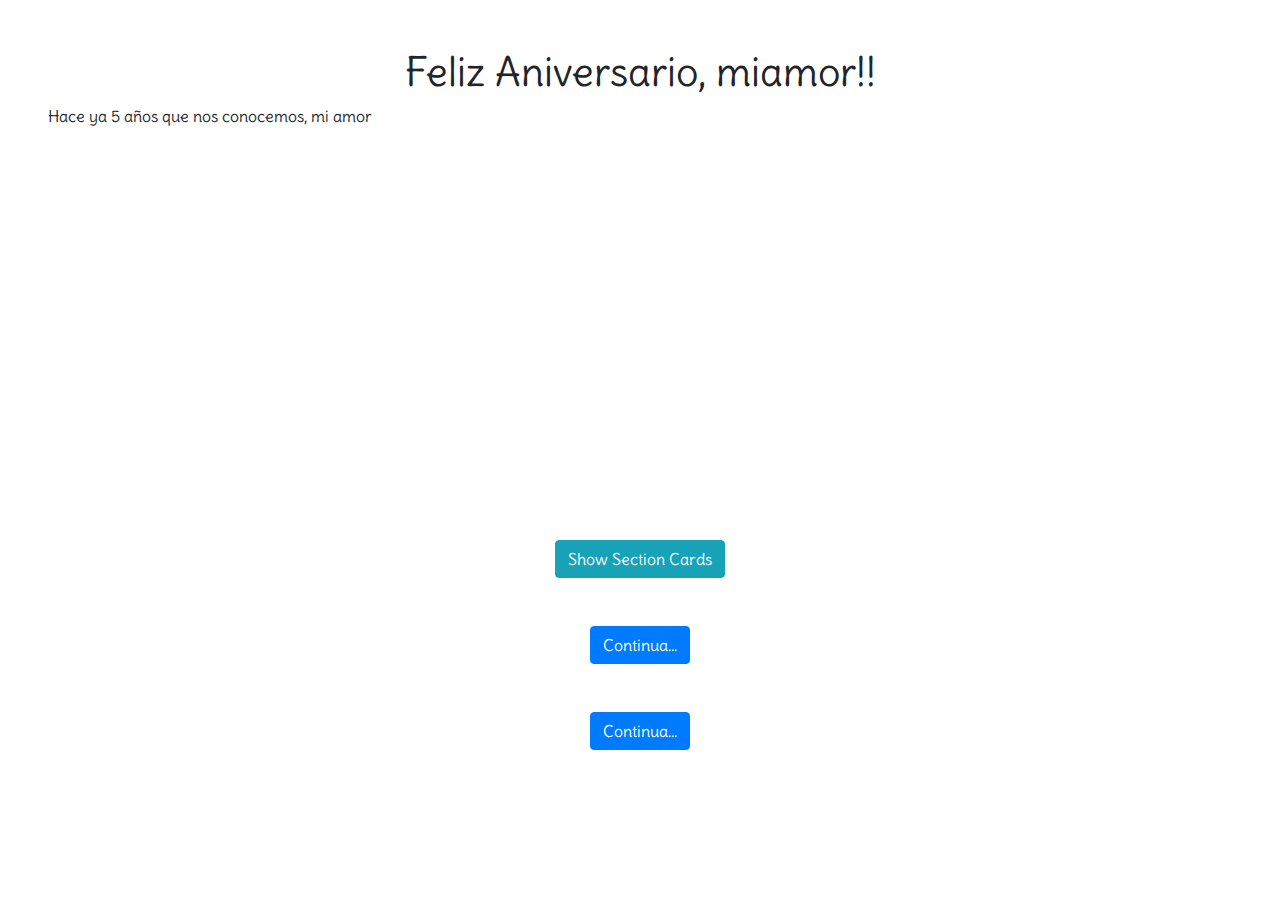
<file: index.html>
<!DOCTYPE html>
<html lang="en">
<head>
    <meta charset="UTF-8">
    <meta name="viewport" content="width=device-width, initial-scale=1.0">
    <link rel="stylesheet" href="/node_modules/bootstrap/dist/css/bootstrap.min.css"/>
    <link rel="stylesheet" href="https://cdnjs.cloudflare.com/ajax/libs/animate.css/3.7.2/animate.min.css">
    <link rel="stylesheet" href="/main.css">
    <link href="https://fonts.googleapis.com/css2?family=Delius&display=swap" rel="stylesheet">
    <title>Anniversary</title>
</head>
<body>
    
    <div class="align-content-center m-5">
        <div>
            <h1 class="h1 text-center">Feliz Aniversario, miamor!!</h1>
            <p>Hace ya 5 años que nos conocemos, mi amor</p>    
        </div>
    
        <!--Video-->
        <div class="row justify-content-center p-3">
            <div class="col-6">
                <div class="embed-responsive embed-responsive-16by9">
                    <iframe class="embed-responsive-item" src="https://www.youtube.com/embed/BPidLpADlaM" allowfullscreen></iframe>
                </div>
            </div>
        </div>
    
        <!--Botton to show id section cards-->
        <div class="row justify-content-center m-5">
            <button onclick="Show('idSectionCards')" class="animated infinite bounce btn btn-info">Show Section Cards</button>
        </div>
        
        <!--Cards-->
        <section id="idSectionCards" style="display:none;" class="container text-center">
            <div class="row d-flex align-items-stretch">
                <div class="col d-flex">
                    <div class="card align-content-center flex-fill">
                        <div class="card-header p-0 alig align-items-center">
                            <p class="my-0">Año 1</p>
                        </div>
                        <img class="rounded mx-auto mt-3" width="130" src="/Resources/Fila2.jpg" alt="">
                        <div class="card-body">
                            <p>
                                Este año nos empezamos a conocer. Este año me empece a enamorar de ti. 
                                Me di cuenta que en tus abrazos es el lugar en el que quiero estar.
                            </p>
                        </div>
                    </div>
                </div>
                <div class="col d-flex">
                    <div class="card align-content-center flex-fill">
                        <div class="card-header p-0">
                            <p class="my-0">Año 2</p>
                        </div>
                        <img class="rounded mx-auto mt-3" width="130" src="/Resources/Cine.jpg" alt="">
                        <div class="card-body">
                            <p>
                                Y lo logramos, mi amor. Estuvimos juntos un año, nos amamos... nos logramos entender el uno al otro.
                                <br>Te amo mucho miamor!
                            </p>
                        </div>
                    </div>
                </div>
            </div>
    
            <div class="row my-4 d-flex align-items-stretch">
                <div class="col d-flex">
                    <div class="card align-content-center flex-fill">
                        <div class="card-header p-0">
                            <p class="my-0">Año 3</p>
                        </div>
                        <img class="rounded mx-auto mt-3" width="130" src="/Resources/Cumple.jpg" alt="">
                        <div class="card-body">
                            <p>
                                Y lo logramos, mi amor. Estuvimos juntos un año, nos amamos... nos logramos entender el uno al otro.
                                <br>Te amo mucho miamor!
                            </p>
                        </div>
                    </div>
                </div>
                <div class="col d-flex">
                    <div class="card align-content-center flex-fill">
                        <div class="card-header p-0">
                            <p class="my-0">Año 3</p>
                        </div>
                        <img class="rounded mx-auto mt-3" width="130" src="/Resources/Cumple.jpg" alt="">
                        <div class="card-body">
                            <p>
                                Y lo logramos, mi amor. Estuvimos juntos un año, nos amamos... nos logramos entender el uno al otro.
                                <br>Te amo mucho miamor!
                            </p>
                        </div>
                    </div>
                </div>
                <div class="col d-flex">
                    <div class="card align-content-center flex-fill">
                        <div class="card-header p-0">
                            <p class="my-0">Año 3</p>
                        </div>
                        <img class="rounded mx-auto mt-3" width="130" src="/Resources/Cumple.jpg" alt="">
                        <div class="card-body">
                            <p>
                                Y lo logramos, mi amor. Estuvimos juntos un año, nos amamos... nos logramos entender el uno al otro.
                                <br>Te amo mucho miamor!
                            </p>
                        </div>
                    </div>
                </div>
            </div>
        </section>
    
        <!--Botton to show slides section-->
        <div class="row justify-content-center my-5">
            <button type="button" class="btn btn-primary animated infinite pulse" onclick="Show('idSlidesSection')">Continua...</button>
        </div>
        <!--Slides-->
        <section id="idSlidesSection" style="display: none;">

            <h1 class="text-center">Slides</h1>
            <div class="row">
                <div class="col-4 m-auto">
                    <div id="carouselExampleControls" class="carousel slide" data-ride="carousel">
                        <div class="carousel-inner">
                            <div class="carousel-item active">
                            <img src="/Resources/Pato.jpg" class="m-auto d-block w-75" alt="...">
                            </div>
                            <div class="carousel-item">
                            <img src="/Resources/Izamal.jpg" class="m-auto d-block w-75" alt="...">
                            </div>
                        </div>
                        <a class="carousel-control-prev" href="#carouselExampleControls" role="button" data-slide="prev">
                            <span class="carousel-control-prev-icon" aria-hidden="true"></span>
                            <span class="sr-only">Previous</span>
                        </a>
                        <a class="carousel-control-next" href="#carouselExampleControls" role="button" data-slide="next">
                            <span class="carousel-control-next-icon" aria-hidden="true"></span>
                            <span class="sr-only">Next</span>
                        </a>
                    </div>
                </div>
            </div>
        </section>

        <!--Botton to show slides section-->
        <div class="row justify-content-center my-5">
            <button type="button" class="btn btn-primary animated infinite heartBeat">Continua...</button>
        </div>



    </div>

    
    <script src="/node_modules/jquery/dist/jquery.slim.min.js"></script>
    <script src="/node_modules/popper.js/dist/popper.min.js"></script>
    <script src="/node_modules/bootstrap/dist/js/bootstrap.min.js"></script>
    <script src="/main.js"></script>

</body>

</html>
</file>
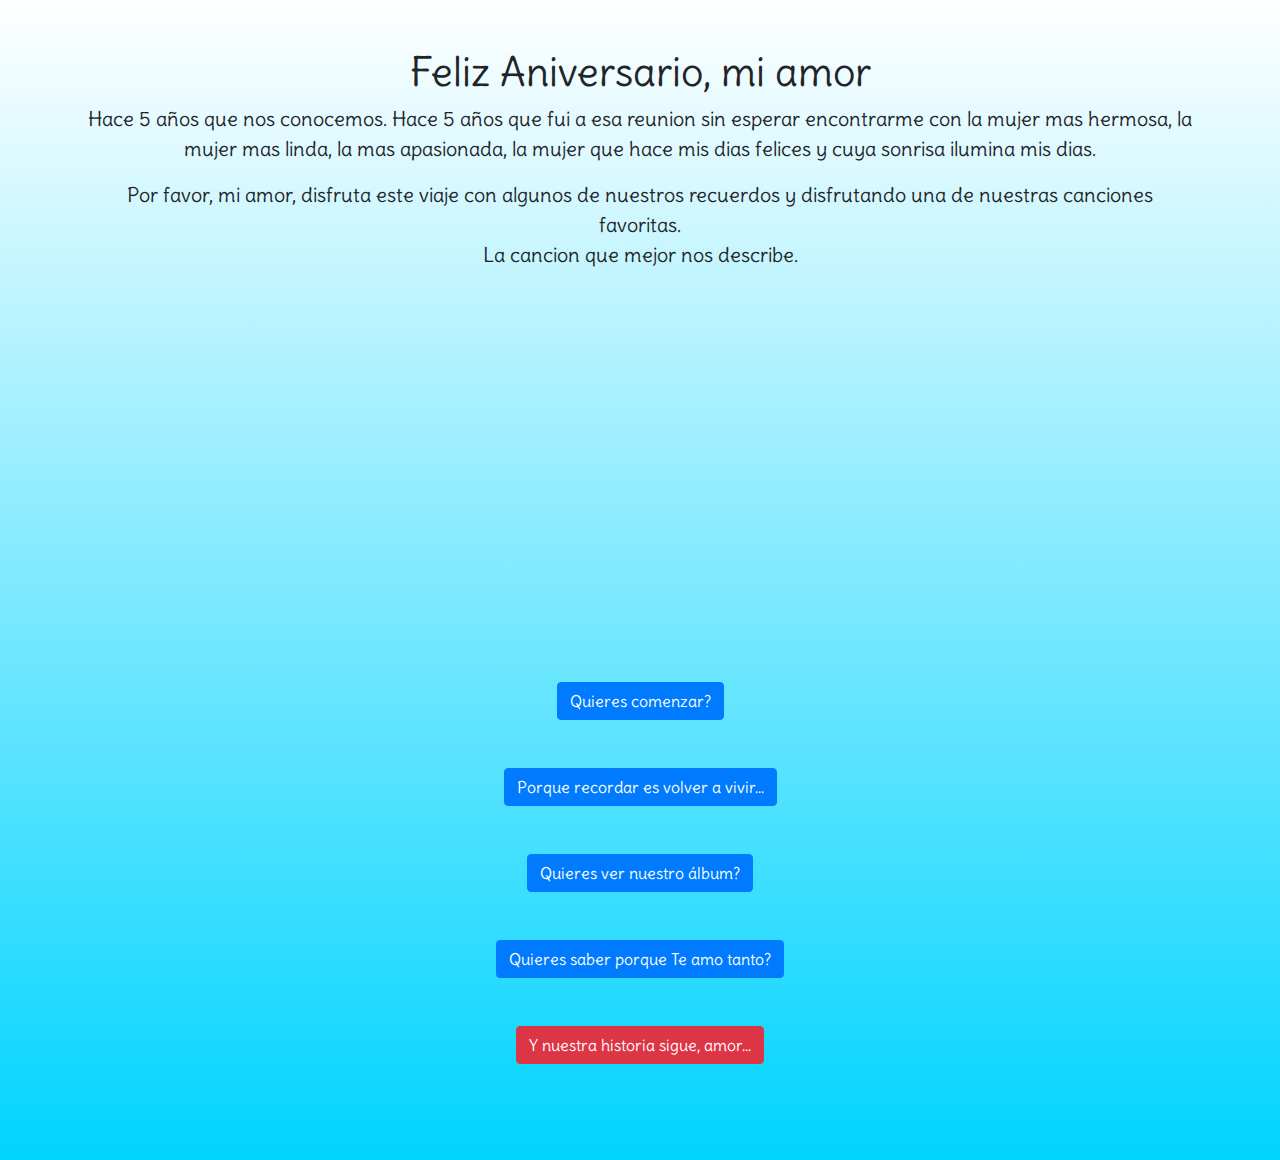
<file: Anniversary/anniversary.html>
<!DOCTYPE html>
<html lang="en">
    
<head>
      <meta charset="UTF-8">
      <meta name="viewport" content="width=device-width, initial-scale=1.0">

      <link rel="stylesheet" href="https://stackpath.bootstrapcdn.com/bootstrap/4.3.1/css/bootstrap.min.css"
            integrity="sha384-ggOyR0iXCbMQv3Xipma34MD+dH/1fQ784/j6cY/iJTQUOhcWr7x9JvoRxT2MZw1T" crossorigin="anonymous">
      <link rel="stylesheet" href="https://cdnjs.cloudflare.com/ajax/libs/animate.css/3.7.2/animate.min.css">
      <link rel="stylesheet" href="./anniverCss.css">
      <link href="https://fonts.googleapis.com/css2?family=Delius&display=swap" rel="stylesheet">
      <title>Anniversary</title>
</head>

<body>

      <div class="align-content-center m-5">
            <div class="container">
                  <h1 class="h1 text-center">Feliz Aniversario, mi amor</h1>
                  <p class="lead text-center">Hace 5 años que nos conocemos. Hace 5 años que fui a esa reunion sin
                        esperar encontrarme con la
                        mujer mas hermosa, la mujer mas linda, la mas apasionada, la mujer que hace mis dias felices y
                        cuya sonrisa
                        ilumina mis dias.
                        <br>
                  <p class=" lead text-center">
                        Por favor, mi amor, disfruta este viaje con algunos de nuestros recuerdos y disfrutando una de
                        nuestras canciones favoritas.
                        <br>
                        La cancion que mejor nos describe.
                  </p>
                  </p>
            </div>

            <!--Video-->
            <div id="idDivVideo" class="row justify-content-center p-3">
                  <div class="col-6">
                        <div class="embed-responsive embed-responsive-16by9">
                                <!--  Add  word 'embed'  https://www.youtube.com/watch?v=RB-RcX5DS5A  --   https://www.youtube.com/embed/RB-RcX5DS5A  -->
                                
                              <iframe class="embed-responsive-item" src="https://www.youtube.com/embed/yKNxeF4KMsY"
                                    allowfullscreen ></iframe>
                        </div>
                  </div>
            </div>

            <!--Botton to show id section cards-->
            <div class="row justify-content-center m-5">
                  <button onclick="Show('idSectionCards')" class="btn btn-primary animated infinite heartBeat">Quieres
                        comenzar?</button>
            </div>

            <!--Cards-->
            <section id="idSectionCards" style="display:none;" class="container text-center">
                  <div class="row d-flex align-items-stretch">
                        <div class="col d-flex">
                              <div class="card align-content-center flex-fill">
                                    <img class="rounded mx-auto mt-3" width="160" src="./Resources/BBT.jpg" alt="">
                                    <div class="card-body">
                                          <p>
                                                Recuedas cuando regresamos al lugar donde fue nuestra primera cena?
                                          </p>
                                    </div>
                              </div>
                        </div>
                        <div class="col d-flex">
                              <div class="card align-content-center flex-fill">
                                    <img class="rounded mx-auto mt-3" width="160" src="./Resources/Cine.jpg" alt="">
                                    <div class="card-body">
                                          <p>
                                                Y cuando fuimos al circo? Recuerdas como caminabamos de la mano y nos
                                                abrazabamos?
                                          </p>
                                    </div>
                              </div>
                        </div>
                  </div>

                  <div class="row my-4 d-flex align-items-stretch">
                        <div class="col d-flex">
                              <div class="card align-content-center flex-fill">
                                    <img class="rounded mx-auto mt-3" width="160" src="./Resources/Centro.jpg" alt="">
                                    <div class="card-body">
                                          <p>
                                                Recuerdas cuando volvimos a tomar un helado en donde nos hicimos novios?
                                                <br>

                                          </p>
                                    </div>
                              </div>
                        </div>
                        <div class="col d-flex">
                              <div class="card align-content-center flex-fill">
                                    <img class="rounded mx-auto mt-3" width="160" src="./Resources/Wero2.jpg" alt="">
                                    <div class="card-body">
                                          <p>
                                                Nuestra fiesta de cumpleaños con el ahijado...
                                          </p>
                                    </div>
                              </div>
                        </div>
                        <div class="col d-flex">
                              <div class="card align-content-center flex-fill">
                                    <img class="rounded mx-auto mt-3" width="160" src="./Resources/Biciruta.jpg" alt="">
                                    <div class="card-body">
                                          <p>
                                                Nuestra tarde en la Biciruta!
                                          </p>
                                    </div>
                              </div>
                        </div>
                  </div>
                  <div class="text-center">
                        <p class="lead">
                              Gracias por todos los bonitos momentos que me has hecho vivir, mi amor. Gracias por todo
                              el amor que me has dado. <br>
                              Gracias por todo el apoyo que nunca me ha faltado. Gracias por todas esas risas. Gracias
                              por ser mi novia. <br>
                              Gracias por dejarme compartir mi vida contigo. Gracias por llenarme de recuerdos hermosos.
                        </p>
                  </div>
            </section>



            <!--Botton to show slides section-->
            <div class="row justify-content-center my-5">
                  <button type="button" class="btn btn-primary animated infinite heartBeat"
                        onclick="Show('idSlidesSection')">Porque recordar es volver a vivir...</button>
            </div>
            <!--Slides-->
            <section id="idSlidesSection" style="display: none;">

                  <div class="container">
                        <p class="lead text-center">
                              Sabes, al hacer esto para ti, no pude evitar sonreir. Y recordar todo lo que hemos
                              pasado... que aunque no ha sido perfecto.
                              Lo hemos vivido bastante bien, mi amor. Nunca han faltado los besos y los abrazos cuando
                              mas no hemos necesitado...
                        </p>
                  </div>

                  <div class="row">
                        <div class="col-4 m-auto">
                              <div id="carouselExampleControls" class="carousel slide" data-ride="carousel">
                                    <div class="carousel-inner">
                                          <div class="carousel-item active">
                                                <img src="./Resources/BesoPlaya.jpg" class="m-auto d-block w-75"
                                                      alt="...">
                                          </div>
                                          <div class="carousel-item">
                                                <img src="./Resources/Xma2.jpg" class="m-auto d-block w-75" alt="...">
                                          </div>
                                          <div class="carousel-item">
                                                <img src="./Resources/Boda2.jpg" class="m-auto d-block w-75" alt="...">
                                          </div>
                                          <div class="carousel-item">
                                                <img src="./Resources/Fila.jpg" class="m-auto d-block w-75" alt="...">
                                          </div>
                                          <div class="carousel-item">
                                                <img src="./Resources/Cine (2).jpg" class="m-auto d-block w-75"
                                                      alt="...">
                                          </div>
                                          <div class="carousel-item">
                                                <img src="./Resources/Ruinas.jpg" class="m-auto d-block w-75" alt="...">
                                          </div>
                                    </div>
                                    <a class="carousel-control-prev" href="#carouselExampleControls" role="button"
                                          data-slide="prev">
                                          <span class="carousel-control-prev-icon" aria-hidden="true"></span>
                                          <span class="sr-only">Previous</span>
                                    </a>
                                    <a class="carousel-control-next" href="#carouselExampleControls" role="button"
                                          data-slide="next">
                                          <span class="carousel-control-next-icon" aria-hidden="true"></span>
                                          <span class="sr-only">Next</span>
                                    </a>
                              </div>
                        </div>
                  </div>
            </section>



            <!--Botton to show slides section-->
            <div class="row justify-content-center my-5">
                  <button type="button" class="btn btn-primary animated infinite heartBeat "
                        onclick="Show('idAlbumSection')">Quieres ver nuestro álbum?</button>
            </div>



            <section id="idAlbumSection" style="display: none;">
                  <div class="container">
                        <p class="lead text-center">
                              Nada que valga la pena es fácil y lo nuestro nunca ha sido fácil, mi amor. Hemos
                              atravesado muchas etapas, muchas situaciones
                              y todas las hemos superado. <br>
                              No puedo esperar al momento en el que nos miremos a los ojos, nos abracemos y nos digamos
                              al oido: "Valió la pena" <br>

                        </p>
                  </div>

                  <!-- Page Content -->
                  <div class="container">
                        <h1 class="font-weight-light text-center mt-4 mb-0">Nuestro Álbum</h1>
                        <hr class="mt-2 mb-5">
                        <div class="row text-center text-lg-left">

                              <div class="col-lg-3 col-md-4 col-6">
                                    <a class="d-block mb-4 h-100">
                                          <img class="img-fluid img-thumbnail" src="./Resources/Fila3 (2).jpg" alt="">
                                    </a>
                              </div>
                              <div class="col-lg-3 col-md-4 col-6">
                                    <a href="#" class="d-block mb-4 h-100">
                                          <img class="img-fluid img-thumbnail" src="./Resources/CumpleWero.jpg" alt="">
                                    </a>
                              </div>
                              <div class="col-lg-3 col-md-4 col-6">
                                    <a href="#" class="d-block mb-4 h-100">
                                          <img class="img-fluid img-thumbnail" src="./Resources/Fila2.jpg" alt="">
                                    </a>
                              </div>
                              <div class="col-lg-3 col-md-4 col-6">
                                    <a href="#" class="d-block mb-4 h-100">
                                          <img class="img-fluid img-thumbnail" src="./Resources/Fila3.jpg" alt="">
                                    </a>
                              </div>
                              <div class="col-lg-3 col-md-4 col-6">
                                    <a href="#" class="d-block mb-4 h-100">
                                          <img class="img-fluid img-thumbnail" src="./Resources/GraduacionAle.jpg"
                                                alt="">
                                    </a>
                              </div>
                              <div class="col-lg-3 col-md-4 col-6">
                                    <a href="#" class="d-block mb-4 h-100">
                                          <img class="img-fluid img-thumbnail" src="./Resources/Xma.jpg" alt="">
                                    </a>
                              </div>
                              <div class="col-lg-3 col-md-4 col-6">
                                    <a href="#" class="d-block mb-4 h-100">
                                          <img class="img-fluid img-thumbnail" src="./Resources/Pijama.jpg" alt="">
                                    </a>
                              </div>
                              <div class="col-lg-3 col-md-4 col-6">
                                    <a href="#" class="d-block mb-4 h-100">
                                          <img class="img-fluid img-thumbnail" src="./Resources/Playa.jpg" alt="">
                                    </a>
                              </div>
                              <div class="col-lg-3 col-md-4 col-6">
                                    <a href="#" class="d-block mb-4 h-100">
                                          <img class="img-fluid img-thumbnail" src="./Resources/Izamal (2).jpg" alt="">
                                    </a>
                              </div>
                              <div class="col-lg-3 col-md-4 col-6">
                                    <a href="#" class="d-block mb-4 h-100">
                                          <img class="img-fluid img-thumbnail" src="./Resources/Fiesta.jpg" alt="">
                                    </a>
                              </div>
                              <div class="col-lg-3 col-md-4 col-6">
                                    <a href="#" class="d-block mb-4 h-100">
                                          <img class="img-fluid img-thumbnail" src="./Resources/Centro (2).jpg" alt="">
                                    </a>
                              </div>
                              <div class="col-lg-3 col-md-4 col-6">
                                    <a href="#" class="d-block mb-4 h-100">
                                          <img class="img-fluid img-thumbnail" src="./Resources/Fila3.jpg" alt="">
                                    </a>
                              </div>
                        </div>

                  </div>
                  <!-- /.container -->
            </section>

            <!--Botton to show slides section-->
            <div class="row justify-content-center my-5">
                  <button type="button" class="btn btn-primary animated infinite heartBeat"
                        onclick="Show('idRazones')">Quieres saber porque Te amo tanto?</button>
            </div>

            <section id="idRazones" style="display: none;" class="container">

                  <div class="row d-flex align-items-stretch">
                        <figure class="col-4 d-flex">
                              <a class="black-text">
                                    <img width="400" alt="picture" src="./Resources/Cena.jpg" class="img-fluid">
                                    <h3 class="text-center my-3">Por tu sonrisa...</h3>
                              </a>
                        </figure>
                        <figure class="col-4 d-flex">
                              <a class="black-text">
                                    <img alt="picture" src="./Resources/Otro Cumple.jpg" class="img-fluid">
                                    <h3 class="text-center my-3">Por lo hermosa que te ves
                                          hasta en lo mas simple...
                                    </h3>
                              </a>
                        </figure>
                        <figure class="col-4 d-flex">
                              <a class="black-text">
                                    <img alt="picture" src="./Resources/EllaPlaya.jpg" class="img-fluid">
                                    <h3 class="text-center my-3">Por tus ojos...</h3>
                              </a>
                        </figure>

                  </div>

                  <div class="row">

                        <figure class="col-4">
                              <a class="black-text">
                                    <img alt="picture" src="./Resources/Izamal.jpg" class="img-fluid">
                                    <h3 class="text-center my-3">Porque me encanta verte feliz...</h3>
                              </a>
                        </figure>
                        <figure class="col-4">
                              <a class="black-text">
                                    <img alt="picture" src="./Resources/Helado.jpg" class="img-fluid">
                                    <h3 class="text-center my-3">Por tus ojos...</h3>
                              </a>
                        </figure>
                        <figure class="col-4">
                              <a class="black-text">
                                    <img alt="picture" src="./Resources/Paris.jpg" class="img-fluid">
                                    <h3 class="text-center my-3">Y porque aún tenemos metas por cumplir...</h3>
                              </a>
                        </figure>
                  </div>

                  <div class="container">
                        <p class="lead text-center">
                              Mi amor. Te amo mucho, mi vida. <br>
                              De verdad he sido tan feliz. No hay mejor sitio para mi que estar entre tus brazos.
                        </p>
                  </div>

            </section>

            <!--Botton to show slides section-->
            <div class="row justify-content-center my-5">
                  <button type="button" class="btn btn-danger animated infinite heartBeat"
                        onclick="Show('idPropuesta')">Y nuestra historia sigue, amor...</button>
            </div>

            <section id="idPropuesta" style="display: none;" class="container">
                  <h1 class="h1">Feliz aniversario, miamor! (7th)</h1>
                  <div>
                        <div>
                              <img class="img-fluid img-thumbnail" width="300" src="./Resources/7thyear/christmasMarket.jpg" alt="">
                        </div>
                  </div>
                  <p class="lead text-center">
                    Gracias por todo tu amor, gracias por todo tu apoyo pues no hubiera podido llegar tan lejos sin ti. 
                    Tu has sido siempre mi apoyo. Tu has sido siempre mi luz en la oscuridad.
                    Quisiera que estuviéramos juntos, quisiera estar ahora abrazándote y diciéndote cuanto te amo.
                     Dándote muchos besos y abrazos.
                  </p>
                  
                  
                  <!-- Page Content -->
                  <div class="container">
                    <h1 class="font-weight-light text-center mt-4 mb-0">Nuestro Álbum</h1>
                    <hr class="mt-2 mb-5">
                    <div class="row text-center text-lg-left">

                          <div class="col-lg-3 col-md-4 col-6">
                                <a class="d-block mb-4 h-100">
                                      <img class="img-fluid img-thumbnail" src="./Resources/7thyear/IMG-20211231-WA0035.jpg" alt="">
                                </a>
                          </div>
                          <div class="col-lg-3 col-md-4 col-6">
                                <a href="#" class="d-block mb-4 h-100">
                                      <img class="img-fluid img-thumbnail" src="./Resources/7thyear/IMG-20211231-WA0054.jpg" alt="">
                                </a>
                          </div>
                          <div class="col-lg-3 col-md-4 col-6">
                                <a href="#" class="d-block mb-4 h-100">
                                      <img class="img-fluid img-thumbnail" src="./Resources/7thyear/IMG-20211231-WA0055.jpg" alt="">
                                </a>
                          </div>
                          <div class="col-lg-3 col-md-4 col-6">
                                <a href="#" class="d-block mb-4 h-100">
                                      <img class="img-fluid img-thumbnail" src="./Resources/7thyear/IMG-20211231-WA0070.jpg" alt="">
                                </a>
                          </div>
                          <div class="col-lg-3 col-md-4 col-6">
                                <a href="#" class="d-block mb-4 h-100">
                                      <img class="img-fluid img-thumbnail" src="./Resources/7thyear/IMG-20211231-WA0090.jpg"
                                            alt="">
                                </a>
                          </div>
                          <div class="col-lg-3 col-md-4 col-6">
                                <a href="#" class="d-block mb-4 h-100">
                                      <img class="img-fluid img-thumbnail" src="./Resources/7thyear/IMG-20211231-WA0112.jpg" alt="">
                                </a>
                          </div>
                          <div class="col-lg-3 col-md-4 col-6">
                                <a href="#" class="d-block mb-4 h-100">
                                      <img class="img-fluid img-thumbnail" src="./Resources/7thyear/IMG-20220101-WA0011.jpg" alt="">
                                </a>
                          </div>
                          <div class="col-lg-3 col-md-4 col-6">
                                <a href="#" class="d-block mb-4 h-100">
                                      <img class="img-fluid img-thumbnail" src="./Resources/7thyear/IMG-20220101-WA0037.jpg" alt="">
                                </a>
                          </div>
                          <div class="col-lg-3 col-md-4 col-6">
                                <a href="#" class="d-block mb-4 h-100">
                                      <img class="img-fluid img-thumbnail" src="./Resources/7thyear/IMG-20220101-WA0045.jpg" alt="">
                                </a>
                          </div>
                          <div class="col-lg-3 col-md-4 col-6">
                                <a href="#" class="d-block mb-4 h-100">
                                      <img class="img-fluid img-thumbnail" src="./Resources/7thyear/IMG-20220101-WA0051.jpg" alt="">
                                </a>
                          </div>
                          <div class="col-lg-3 col-md-4 col-6">
                                <a href="#" class="d-block mb-4 h-100">
                                      <img class="img-fluid img-thumbnail" src="./Resources/7thyear/IMG-20220116-WA0025.jpg" alt="">
                                </a>
                          </div>
                          <div class="col-lg-3 col-md-4 col-6">
                                <a href="#" class="d-block mb-4 h-100">
                                      <img class="img-fluid img-thumbnail" src="./Resources/7thyear/christmasMarket.jpg" alt="">
                                </a>
                          </div>
                    </div>

              </div>
              <!-- /.container -->
            </section>


      </div>




      <script src="https://code.jquery.com/jquery-3.3.1.slim.min.js"
            integrity="sha384-q8i/X+965DzO0rT7abK41JStQIAqVgRVzpbzo5smXKp4YfRvH+8abtTE1Pi6jizo"
            crossorigin="anonymous"></script>
      <script src="https://cdnjs.cloudflare.com/ajax/libs/popper.js/1.14.7/umd/popper.min.js"
            integrity="sha384-UO2eT0CpHqdSJQ6hJty5KVphtPhzWj9WO1clHTMGa3JDZwrnQq4sF86dIHNDz0W1"
            crossorigin="anonymous"></script>
      <script src="https://stackpath.bootstrapcdn.com/bootstrap/4.3.1/js/bootstrap.min.js"
            integrity="sha384-JjSmVgyd0p3pXB1rRibZUAYoIIy6OrQ6VrjIEaFf/nJGzIxFDsf4x0xIM+B07jRM"
            crossorigin="anonymous"></script>
      <script src="./anniverMain.js"></script>

</body>

</html>
</file>
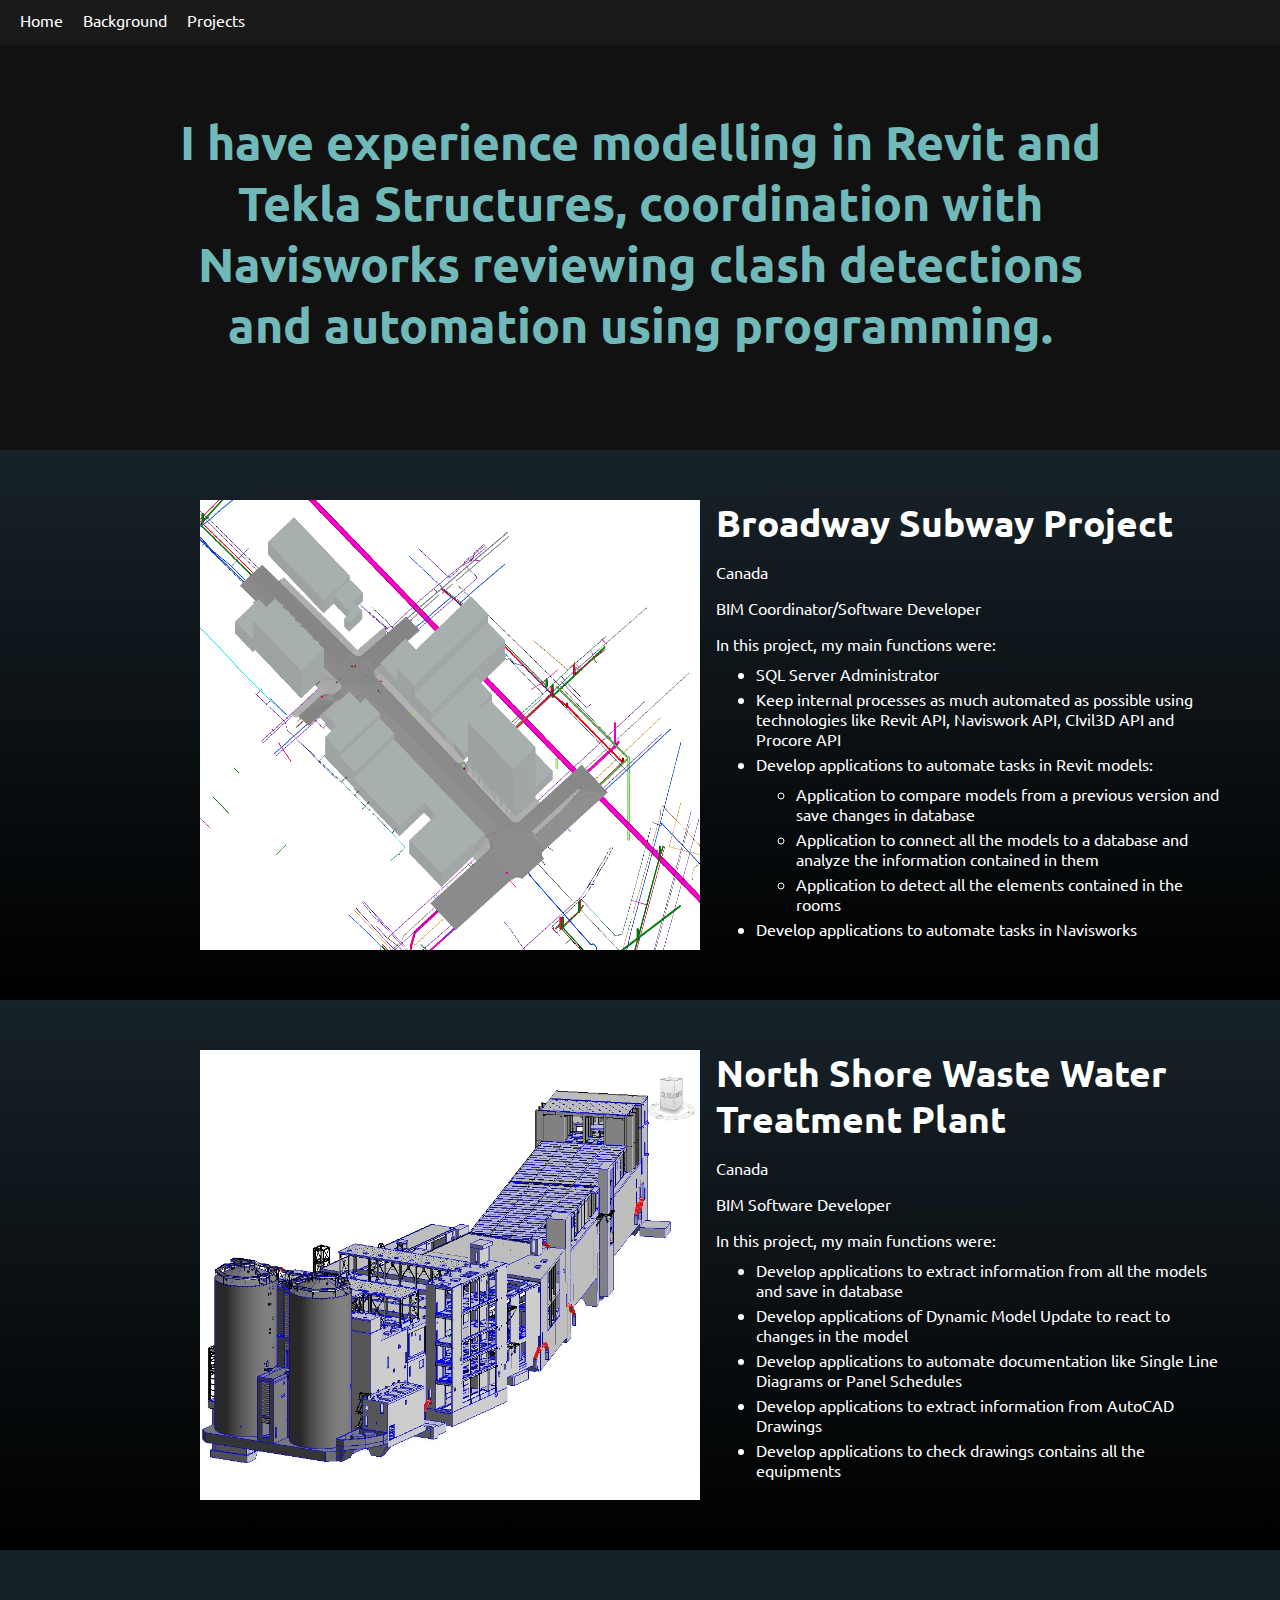
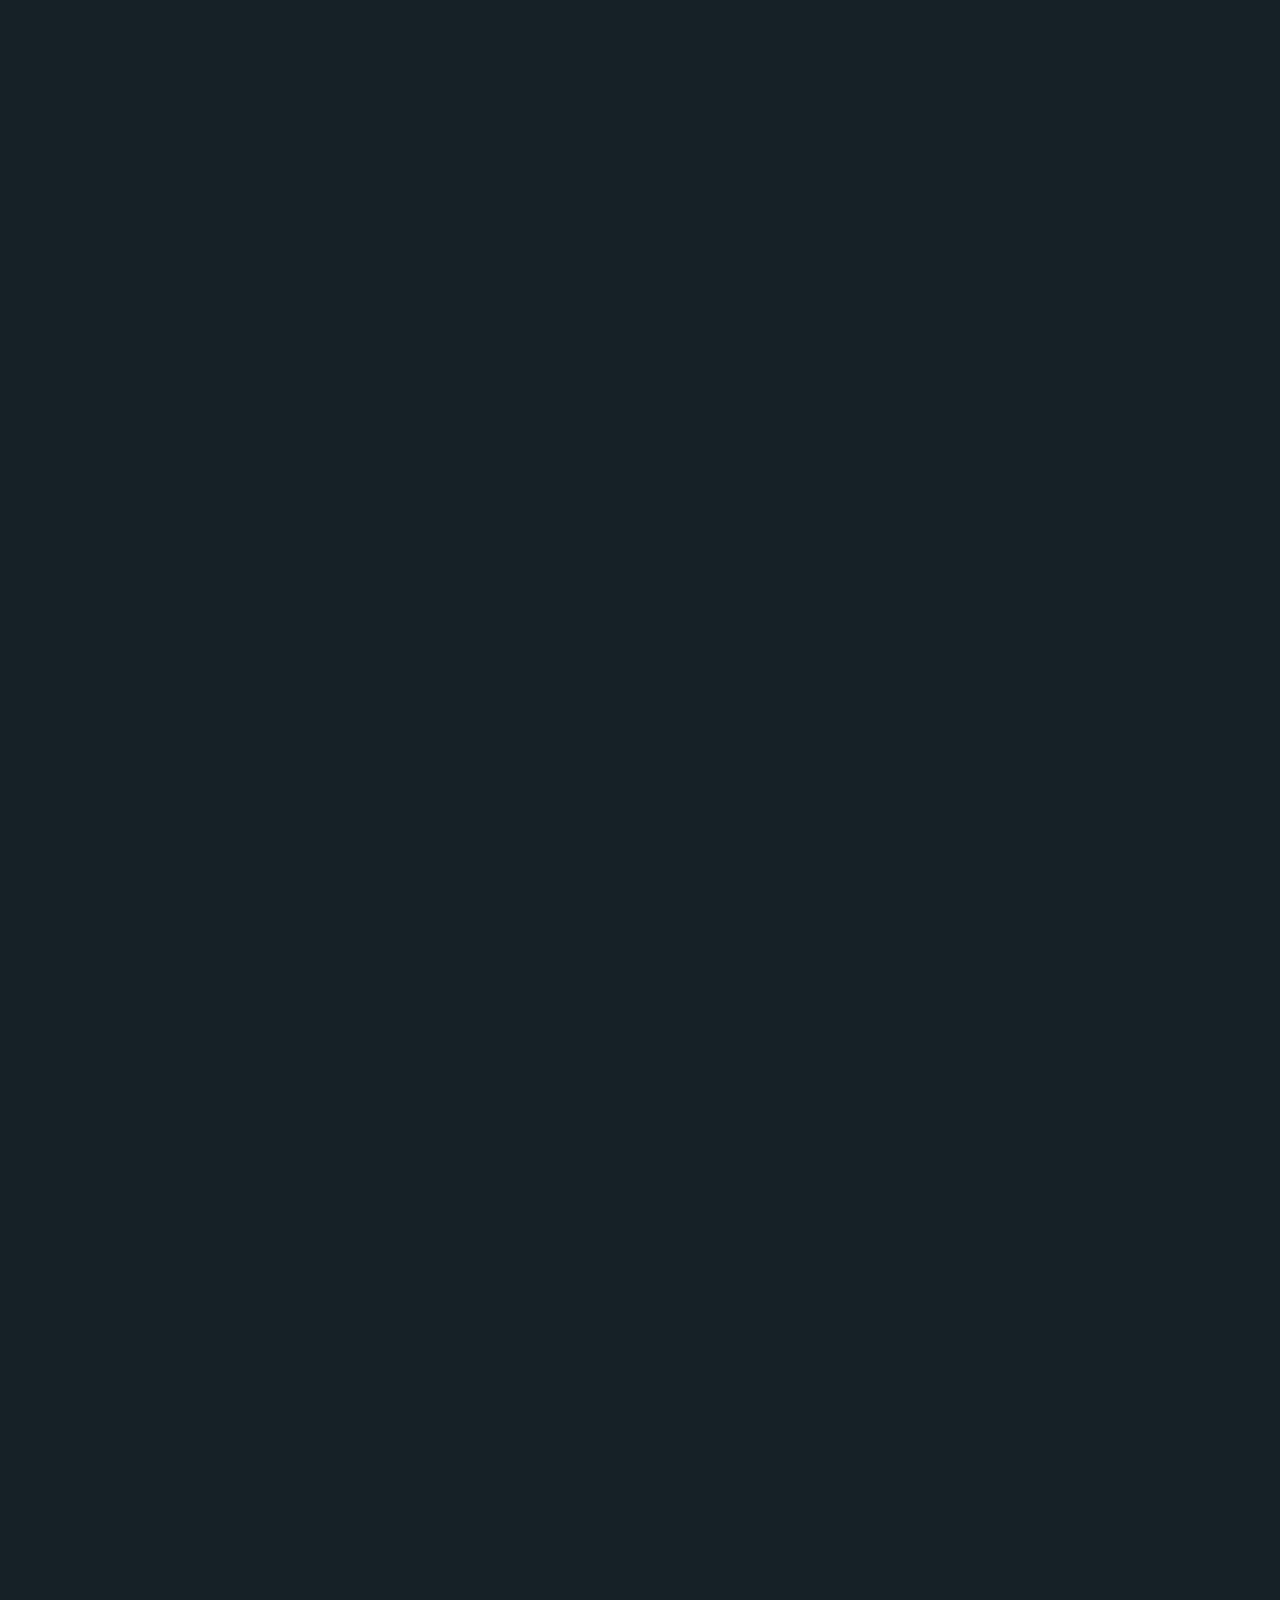
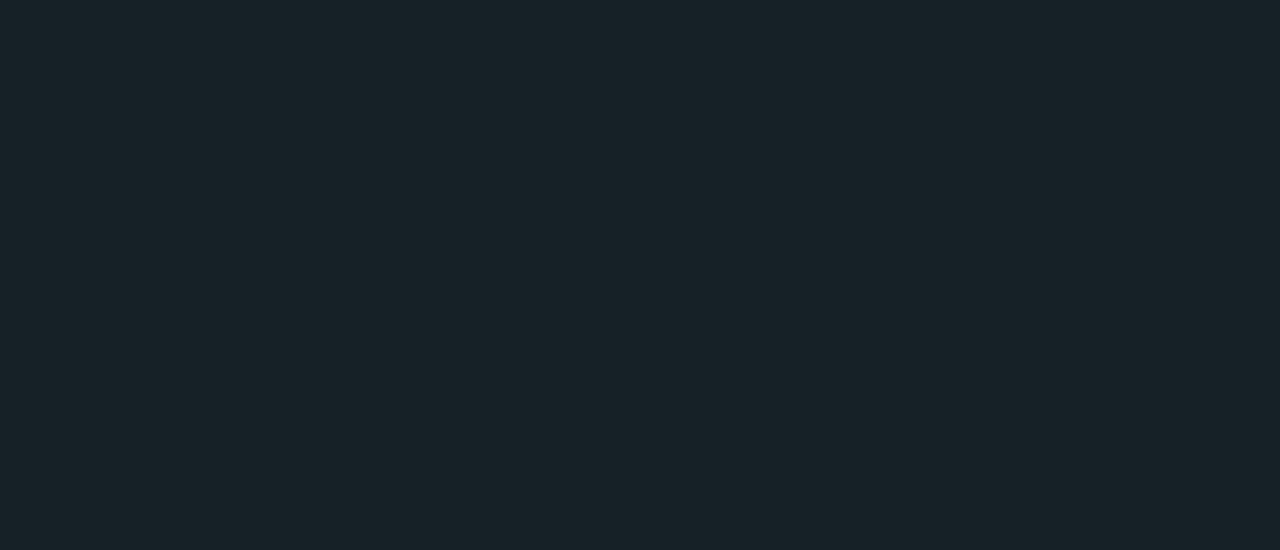
<file: portfolio/bimProjects.html>
<!DOCTYPE html>
<html lang="en">

<head>
    <meta charset="UTF-8">
    <meta http-equiv="X-UA-Compatible" content="IE=edge">
    <meta name="viewport" content="width=device-width, initial-scale=1.0">
    <link rel="stylesheet" href="/portfolio/css/main.css">
    <link rel="preconnect" href="https://fonts.googleapis.com">
    <link rel="preconnect" href="https://fonts.gstatic.com" crossorigin>
    <link href="https://fonts.googleapis.com/css2?family=Ubuntu:ital,wght@0,300;0,400;0,500;0,700;1,300;1,400;1,500;1,700&display=swap" rel="stylesheet">
    <link rel="stylesheet" href="/portfolio/css/lightbox.min.css">
    <link rel="stylesheet" href="https://unpkg.com/aos@next/dist/aos.css" />

    <title>AR | BIM Projects</title>
</head>

<body class="projects">
    <div class="nav">
        <ul>
            <li><a href="/portfolio/index.html">Home</a></li>
            <li><a href="/portfolio/about.html">Background</a></li>
            <li class="dropdown">
                <span id="projects">Projects</span>
                <!-- <a id="projects" href="">Projects</a> -->
                <div id="boxContainer" class="hidden boxContainer">
                    <a href="/portfolio/bimProjects.html">BIM Projects</a>
                    <a href="/portfolio/programmingProjects.html">Programming Projects</a>
                </div>
            </li>
        </ul>
    </div>

    <section class="projectHeader">
        <h1>I have experience modelling in Revit and Tekla Structures, coordination with Navisworks 
            reviewing clash detections and automation using programming.
        </h1>
    </section>

    <section class="hidden modalContainer">
        <div class="modal">
            <video src="" controls></video>
        </div>
    </section>

    <section class="myProjects">

      
      <div class="projectContainer projectItemContainer1">
        <div class="project">
            <div class="images">
                <a href="">
                    <img src="/portfolio/images/BIMProjects/Broadway/BSCGP2.png" alt="">
                </a>
                <a href="">
                    <img src="/portfolio/images/BIMProjects/Broadway/BSCGP.png" alt="">
                </a>
                <a href="">
                    <img src="/portfolio/images/BIMProjects/Broadway/AR.png" alt="">
                </a>
                <a href="">
                    <img src="/portfolio/images/BIMProjects/Broadway/CH.png" alt="">
                </a>
                <a href="">
                    <img src="/portfolio/images/BIMProjects/Broadway/GN.png" alt="">
                </a>
                <a href="">
                    <img src="/portfolio/images/BIMProjects/Broadway/MP.png" alt="">
                </a>
                <a href="">
                    <img src="/portfolio/images/BIMProjects/Broadway/SG.png" alt="">
                </a>
            </div>
            
            
            <div class="description projectItem-title">
                <h3>Broadway Subway Project</h3>
                <p>Canada</p>
                <p>BIM Coordinator/Software Developer</p>
                <p>In this project, my main functions were:</p>
                <ul>
                    <li>SQL Server Administrator</li>
                    <li>Keep internal processes as much automated as possible using technologies like Revit API, Naviswork API, CIvil3D API and Procore API</li>
                    <li>Develop applications to automate tasks in Revit models:
                      <ul>
                        <li>Application to compare models from a previous version and save changes in database</li>
                        <li>Application to connect all the models to a database and analyze the information contained in them</li>
                        <li>Application to detect all the elements contained in the rooms</li>
                      </ul>
                    </li>
                    <li>Develop applications to automate tasks in Navisworks
                      <ul>
                        <li>Automated creation of nwds and automatic uploading to Procore</li>
                        <li>Create sets automatically from multiple properties and show elements by different colors</li>
                      </ul>
                    </li>
                    <li>Develop applications to automate tasks using Procore API</li>
                    <li>Develop applications to automate tasks using Civil3D API:
                      <ul>
                        <li>Convert all underground utilities from Civil3D to Revit</li>
                        <li>Extract information from Civil3D files</li>
                      </ul>
                    </li>

                </ul>
            </div>
        </div>
    </div>

        <div class="projectContainer projectItemContainer1">
            <div class="project">
                <div class="images">
                    <a href="">
                        <img src="/portfolio/images/BIMProjects/NSWWTP/NSWWTP1.jpg" alt="">
                    </a>
                    <a href="">
                        <img src="/portfolio/images/BIMProjects/NSWWTP/NSWWTP2.jpg" alt="">
                    </a>
                    <a href="">
                        <img src="/portfolio/images/BIMProjects/NSWWTP/NSWWTP3.jpg" alt="">
                    </a>
                    <a href="">
                        <img src="/portfolio/images/BIMProjects/NSWWTP/NSWWTP4.jpg" alt="">
                    </a>
                    <a href="">
                        <img src="/portfolio/images/BIMProjects/NSWWTP/NSWWTP5.jpg" alt="">
                    </a>
                    <a href="">
                        <img src="/portfolio/images/BIMProjects/NSWWTP/NSWWTP6.jpg" alt="">
                    </a>
                    <a href="">
                        <img src="/portfolio/images//BIMProjects/NSWWTP/NSWWTP8.jpg" alt="">
                    </a>
                    <a href="">
                        <img src="/portfolio/images//BIMProjects/NSWWTP/NSWWTP9.jpg" alt="">
                    </a>
                    <a href="">
                        <img src="/portfolio/images//BIMProjects/NSWWTP/macro.jpg" alt="">
                    </a>
                </div>

                <div class="description projectItem-title">
                    <h3>North Shore Waste Water Treatment Plant</h3>
                    <p>Canada</p>
                    <p>BIM Software Developer</p>
                    <p>In this project, my main functions were:</p>
                    <ul>
                        <li>Develop applications to extract information from all the models and save in database</li>
                        <li>Develop applications of Dynamic Model Update to react to changes in the model</li>
                        <li>Develop applications to automate documentation like Single Line Diagrams or Panel Schedules</li>
                        <li>Develop applications to extract information from AutoCAD Drawings</li>
                        <li>Develop applications to check drawings contains all the equipments</li>
                    </ul>
                </div>
            </div>
        </div>
        
        <div data-aos="fade-right" class="projectContainer projectItemContainer2">
            <div class="project">
                <div class="images">
                    <a href="">
                        <img src="/portfolio/images/BIMProjects/SecretsAndDreams/Secrets3D.jpg" alt="">
                    </a>
                    <a href="">
                        <img src="/portfolio/images/BIMProjects/SecretsAndDreams/SecretsZoom.jpg" alt="">
                    </a>
                    <a href="">
                        <img src="/portfolio/images/BIMProjects/SecretsAndDreams/SecretsZoom2.jpg" alt="">
                    </a>
                    <a href="">
                        <img src="/portfolio/images/BIMProjects/SecretsAndDreams/SecretsZoom5.jpg" alt="">
                    </a>
                    <a href="">
                        <img src="/portfolio/images/BIMProjects/SecretsAndDreams/SecretsZoom6.jpg" alt="">
                    </a>
                    <a href="">
                        <img src="/portfolio/images/BIMProjects/SecretsAndDreams/SecretsZoom7.jpg" alt="">
                    </a>
                    <a href="">
                        <img src="/portfolio/images/BIMProjects/SecretsAndDreams/SecretsZoom8.jpg" alt="">
                    </a>
                    <a href="">
                        <img src="/portfolio/images/BIMProjects/SecretsAndDreams/SecretsZoom9.jpg" alt="">
                    </a>
                    <a href="">
                        <img src="/portfolio/images/BIMProjects/SecretsAndDreams/SecretsZoom10.jpg" alt="">
                    </a>
                    <a href="">
                        <img src="/portfolio/images/BIMProjects/SecretsAndDreams/SecretsZoom11.jpg" alt="">
                    </a>
                    <a href="">
                        <img src="/portfolio/images/BIMProjects/SecretsAndDreams/Dyn1.jpg" alt="">
                    </a>
                    <a href="">
                        <img src="/portfolio/images/BIMProjects/SecretsAndDreams/Dyn2.jpg" alt="">
                    </a>
                    <a href="">
                        <img src="/portfolio/images/BIMProjects/SecretsAndDreams/Dyn3.jpg" alt="">
                    </a>
                </div>
                <div class="description projectItem-title">
                    <h3>Hotel Secrets Bahia Mita</h3>
                    <p>Mexico</p>
                    <a
                        href="https://www.amrcollection.com/en/resorts-hotels/secrets/mexico/bahia-mita-surf-spa-resort/gallery/"
                        target="_blank">
                        Official Website
                    </a>
                    <p>BIM Specialist</p>
                    <ul>
                        <li>Develop finished building models and drawings from general conceptual information.</li>
                        <li>Create customized Revit families for projects.</li>
                        <li>Prepare 4D simulations.</li>
                        <li>Create floor plan fit-outs for client presentation and review for final approval.</li>
                        <li>Support the Team, offer assistance and proactively seek solutions to problems.</li>
                        <li>Extract information from Revit Model using Dynamo and analyze it using Excel Power Pivot.
                        </li>
                    </ul>
                </div>
            </div>
        </div>

        <div data-aos="fade-left" class="projectContainer projectItemContainer2">
            <div class="project">
                <div class="images">
                    <a href="">
                        <img src="/portfolio/images/BIMProjects/Bowling Building/Bowling.jpg" alt="">
                    </a>
                    <a href="">
                        <img src="/portfolio/images/BIMProjects/Bowling Building/Bowling2.jpg" alt="">
                    </a>
                    <a href="">
                        <img src="/portfolio/images/BIMProjects/Bowling Building/Bowling3.jpg" alt="">
                    </a>
                    <a href="">
                        <img src="/portfolio/images/BIMProjects/Bowling Building/Bowling4.jpg" alt="">
                    </a>
                    <a href="">
                        <img src="/portfolio/images/BIMProjects/Bowling Building/Bowling5.jpg" alt="">
                    </a>
                    <a href="">
                        <img src="/portfolio/images/BIMProjects/Bowling Building/Bowling6.jpg" alt="">
                    </a>
                </div>
                <div class="description projectItem-title">
                    <h3>Bowling</h3>
                    <p>Mexico</p>
                    <p>BIM Steel Detailer</p>
                    <ul>
                        <li>Develop fabrication models using Tekla Structures.</li>
                        <li>Read and interpret design drawings.</li>
                        <li>Create and maintain standard connection details to ensure easy assembly on site.</li>
                        <li>Prepares detail drawings of beams, columns, embeds, bar joist, decking, bolts,
                            connections and weld joints via Tekla Structures.</li>
                        <li>Generate material list, fabrication and GA drawings.</li>
                        <li>Generate G-Codes for CNC machines (using ProNest software). 
                            <span><input type="button" class="showVideo" 
                                src="/portfolio/images/BIMProjects/Bowling Building/Nesting Fabrication.mp4"
                                 value="Click to see example"></span></li>
                        <li>Responsable of production Control.</li>
                    </ul>
                </div>
            </div>
        </div>

        <div data-aos="fade-right" class="projectContainer projectItemContainer2">
            <div class="project">
                <div class="images">
                    <a href="">
                        <img src="/portfolio/images/BIMProjects/Lego/Lego3d.jpg" alt="">
                    </a>
                    <a href="">
                        <img src="/portfolio/images/BIMProjects/Lego/LegoZoom.jpg" alt="">
                    </a>
                    <a href="">
                        <img src="/portfolio/images/BIMProjects/Lego/LegoZoom2.jpg" alt="">
                    </a>
                    <a href="">
                        <img src="/portfolio/images/BIMProjects/Lego/LegoZoom3.jpg" alt="">
                    </a>
                    <a href="">
                        <img src="/portfolio/images/BIMProjects/Lego/LegoZoom4.jpg" alt="">
                    </a>
                    <a href="">
                        <img src="/portfolio/images/BIMProjects/Lego/LegoZoom5.jpg" alt="">
                    </a>
                    <a href="">
                        <img src="/portfolio/images/BIMProjects/Lego/LegoZoom6.jpg" alt="">
                    </a>
                    <a href="">
                        <img src="/portfolio/images/BIMProjects/Lego/LegoZoom7.jpg" alt="">
                    </a>
                </div>
                <div class="description projectItem-title">
                    <h3>Lego Factory (Extension)</h3>
                    <p>Mexico</p>
                    <p>BIM Steel Detailer</p>
                    <ul>
                        <li>Develop fabrication models using Tekla Structures.</li>
                        <li>Read and interpret design drawings.</li>
                        <li>Create and maintain standard connection details to ensure easy assembly on site.</li>
                        <li>Prepares detail drawings of beams, columns, embeds, bar joist, decking, bolts,
                            connections and weld joints via Tekla Structures.</li>
                        <li>Generate material list, fabrication and GA drawings.</li>
                        <li>Generate G-Codes for CNC machines (using ProNest software).</li>
                        <li>Responsible of production Control.</li>
                    </ul>
                </div>
            </div>
        </div>

        <div data-aos="fade-left" class="projectContainer projectItemContainer1">

            <div class="project">
                <div class="images">
                    <a href="">
                        <img src="/portfolio/images/BIMProjects/HEB LEON/HEB3d.jpg" alt="">
                    </a>
                    <a href="">
                        <img src="/portfolio/images/BIMProjects/HEB LEON/HEB3dZoom.jpg" alt="">
                    </a>
                    <a href="">
                        <img src="/portfolio/images/BIMProjects/HEB LEON/HEB3dZoom2.jpg" alt="">
                    </a>
                    <a href="">
                        <img src="/portfolio/images/BIMProjects/HEB LEON/HEB3dZoom3.jpg" alt="">
                    </a>
                    <a href="">
                        <img src="/portfolio/images/BIMProjects/HEB LEON/HEB3dZoom4.jpg" alt="">
                    </a>
                    <a href="">
                        <img src="/portfolio/images/BIMProjects/HEB LEON/HEB3dZoom5.jpg" alt="">
                    </a>
                    <a href="">
                        <img src="/portfolio/images/BIMProjects/HEB LEON/HEB3dZoom6.jpg" alt="">
                    </a>
                </div>
                <div class="description projectItem-title">
                    <h3>HEB Leon</h3>
                    <p>Mexico</p>
                    <p>BIM Steel Detailer</p>
                    <ul>
                        <li>Develop fabrication models using Tekla Structures.</li>
                        <li>Read and interpret design drawings.</li>
                        <li>Create and maintain standard connection details to ensure easy assembly on site.</li>
                        <li>Prepares detail drawings of beams, columns, embeds, bar joist, decking, bolts,
                            connections and weld joints via Tekla Structures.</li>
                        <li>Generate material list, fabrication and GA drawings.</li>
                        <li>Generate G-Codes for CNC machines (using ProNest software).</li>
                        <li>Responsible of production Control.</li>
                    </ul>
                </div>
            </div>
        </div>
    </section>

    <script src="https://unpkg.com/aos@next/dist/aos.js"></script>
    <script>
        AOS.init({
            duration:3000,
            offset:300
        });
    </script>
    <script src="/portfolio/js/lightbox-plus-jquery.min.js"></script>
    <script src="/portfolio/js/lightbox.min.js"></script>
    <script src="/portfolio/js/script.js"></script>
</body>

</html>
</file>
<file: main.css>
body{
    font-family: 'Delius', cursive;
}
</file>
<file: Anniversary/anniverCss.css>
body{
    font-family: 'Delius', cursive;
    background: rgb(2,0,36);
    background: linear-gradient(180deg, rgba(2,0,36,1) 0%, rgba(255,255,255,1) 0%, rgba(0,212,255,1) 100%); 
    
}
</file>
<file: portfolio/css/main.css>
/* html, body{
      margin: 0;
      padding: 0;
} */

html{
    height: 100%;
}

body{
    margin: 0;
    padding:0;
    font-family: 'Ubuntu', sans-serif;
    overflow-x: hidden;
}

*{
    box-sizing: border-box;
}



body.home{
    margin: 0px;
    height: 100vh;
    padding: 0;
    background-color: #111111;
    color: whitesmoke;
    background-image: url(/portfolio/images/bg.jpg);
    background-position: center;
    background-size: cover;
    background-repeat: no-repeat;
}

@media (max-width:820px){
    body.home{
        background-image: url(/portfolio/images/bgSmall.jpg);
        background-size:cover;
    }
}

body.projects{
    padding: 0;
    margin: 0;
}

body.background{
    background-color: #111111;
}


div.nav{
    background-color: #1a1a1a;
    display: flex;
    align-items: center;
    height: 5%;
    width: 100%;
    position:fixed;
    z-index: 2;
}

div.nav > ul{
    list-style-type: none;
    padding-left: 20px;
}

div.nav > ul > li{
    float: left;
    padding-right: 20px;
}


div.nav > ul > li > a{
    text-decoration: none;
    text-align: center;
    color: white;
}



div.nav > ul > li > a:hover{
    color: orange;
}

div.nav > ul > li > span{
    text-decoration: none;
    color: white;
    text-align: center;
    cursor: pointer;
}
div.nav > ul > li > span:hover{
    color: orange;
}

.active{
    color: orange; 
}

.hidden{
    visibility: hidden;
}

.boxContainer{
    /* //display: none; */
    /* visibility: hidden; */
    background-color: rgb(16, 34, 12);
    margin: 0;
    padding: 5px;
    position: absolute;
    border-radius: 10px;
    /* margin: 20px; */
    
    /* top: 50; */
    /* transition: all 0.3s ease-in-out 0s, visibility 0s linear 0.3s; */
}

.boxContainer a{
    text-decoration: none;
    color: white;
    display: block;
    margin: 0px 0px;
    padding: 10px;
}
.boxContainer a:hover{
    color: orange;
}
/* 
.dropdown:hover .boxContainer{
    display: block;
    visibility: visible;
    transform: translateY(0%);
} */

.header{
    /* display: flex;
    flex-direction: column;
    align-items: center; */
    text-align: end;
    position: absolute;
    top: 10%;
    right: 0%;
    padding: 30px;
    /* background-color: #111111; */
     /* width: 60%;  */
    /* height: 30%; */
    border-bottom-style: solid;
    border-bottom-width: 2px;
    border-color: rgb(94, 237, 94);
    width: 50%;
    animation: fadeInHeader 5s;
    /* opacity: 0;
    transition: opacity 1s; */
}

@keyframes fadeInHeader{
    from{opacity: 0;}
    to{opacity: 1;}
}

@media (max-width:820px) {
    .header{
        position: static;
        width: 100%;
        border-width: 50%;
        text-align: center;
        padding-top: 25%;
    }
}

.header h1{
    font-size: 2rem;
    font-weight: normal;
    margin-bottom: 3rem;
}

.header > div{
    font-size: 3rem;
    /* margin-bottom: 20px; */
    margin-bottom: 3rem;
}

.header .icons{
    margin-bottom: 0px;
}

.icons a{
    /* margin-bottom: 0px; */
    color: white;
    transition: all 0.5s;
}

.icons a:hover {
    color: orange;
}

.header > p{
    margin-top: 0px;
    margin-bottom: 0px;
    font-size: 1.5rem;
}

.skillsItem:last-child{
    margin-bottom: 0px;
}

.sectionTitleEducation{
    animation: fadeInContainer 3s;
    color: white;
    text-align: center;
    padding-top: 75px;
    padding-bottom: 25px;
    margin: 0px;
    background-color: rgb(46, 66, 97);
}

.sectionTitle{
    animation: fadeInContainer 3s;
    color: white;
    text-align: center;
    padding:25px 0px;
    margin: 0px;
    background-color: rgb(46, 66, 97);
}

.logos{
    animation: fadeInContainer 3s;
    display: flex;
    justify-content: space-evenly;
    align-items: center;
    height: 150px;
    width: 100%;
    background-color: white;
}

.card{
    position: relative;
}

.card:hover .overlay{
    bottom: 0;
    height: 100%;
}

.card .overlay{
    background-color: rgb(46, 66, 97);
    width: 100%;
    height: 0;
    position: absolute;
    bottom:100%;
    left: 0;
    right: 0;
    overflow: hidden;
    transition: 0.5s ease;
    display: flex;
    justify-content: center;
    align-items: center;
    text-align: center;
}

.card img{
    width: 130px;
    height: 130px;
}

.card .text{
    color: white;
    padding: 0px 5px;
}

.myProjects{
    text-align: center;
    color: white;
    background-color: #162127;
    /* padding-top: 2.5%; */
}

.background .aboutContainer{
    animation: fadeInContainer 3s;
    color: white;
    padding-top: 25px;
    padding-left: 300px;
    padding-right: 300px;
    padding-bottom: 25px;
}

.skillsItem{
    min-height: 200px;
    border-style: solid;
    border-color: white;
    border-width: 1px;
    display: grid;
    grid-template-columns: 0.5fr 1fr;
    margin-bottom: 20px;
    padding: 10px 10px;
}

.skillsItem h1{
    font-size: 2rem;
    margin: 10px 0px
}

.skillsItem h2{
    margin: 10px 0px;
    font-size: 1.5rem;
}

.skillsItem h3{
    margin: 10px 0px;
    font-size: 1.2rem;
}

.skillsItem .image{
    display: flex;
    justify-content: center;
    align-items: center;
}
.skillsItem .doubleimage{
    display: flex;
    flex-direction: column;
    justify-content: center;
    align-items: center;
    gap: 15px;
}

.skillsItem img{
    width: 200px;
    max-height: 200px;
    transition: all 1s ease;
}

.skillsItem img:hover{
    opacity: 0.5;
}

.skillsItem p{
    margin: 10px 0px;
}

.hidden{
    visibility: hidden;
}


.modalContainer{
    /* visibility: hidden; */
    top: 0;
    display: flex;
    align-items: center;
    justify-content: center;
    height: 100%;
    width: 100%;
    background-color: rgba(0,0,0,0.4);
    /* opacity: 0.7; */
    position: fixed;
    z-index: 10;
}

.modal{
    width: 60%;
    height: auto;
}

.modal video{
    width: 100%;
    height: 100%;
}

.projects .projectHeader{
    animation: fadeInContainer 3s;
    height: 50vh;
    display: flex;
    justify-content: center;
    align-items: center;
    flex-direction: column;
    padding-top: 7%;
    padding-left: 150px;
    padding-right: 150px;
    padding-bottom: 5%;
    /* padding: 30px 150px; */
    font-size: 1.5rem;
    text-align: center;
    background-color: #111111;
    color: #71b8b8;
}

.projects .projectHeader h1{
    margin-top: 0px;
    margin-bottom: 10px;
}

.projects .introduction{
    animation: fadeInContainer 3s;
    display: flex;
    justify-content: center;
    align-items: center;
    text-align: center;
    height: 100px;
    font-size: 1.3rem;
}


.myProjects h1{
    margin: 0;
    font-size: 3rem;
}



.projectContainer{
    animation: fadeInContainer 3s;
    padding-top: 50px;
    padding-bottom: 50px;
    padding-left: 200px;
    padding-right: 50px;
    
}
@keyframes fadeInContainer{
    from {opacity: 0;}
    to {opacity: 1;}
}



.projectItemContainer1{
    background: rgb(2,0,36);
    background: linear-gradient(180deg, rgba(2,0,36,1) 0%, rgba(23,34,41,1) 0%, rgba(0,0,0,1) 100%);


}


.projectItemContainer2{
    background: #1F1F1F;
    background: -webkit-linear-gradient(top, #1F1F1F, #000000);
    background: -moz-linear-gradient(top, #1F1F1F, #000000);
    background: linear-gradient(to bottom, #1F1F1F, #000000);

}

.projectImage{
    /* border-radius: 5%; */
    height: 300px;
    width: 350px;
    margin-right: 20px;
    transition: 2s;
}

.projectItem-title{
    font-size: 2rem;
    text-align: left;
    padding-bottom: 20px;
}


.projectItem-title h3{
    margin: 0;
}


.projectItem-title p, li{
    /* width: 60%; */
    font-size: 1rem;
    text-align: left;
    margin-bottom: 5px;
}

.projectItem-title a{
    width: 60%;
    font-size: 1rem;
    text-align: left;
    color: orange;
}

.projectItem-title input{
    color: orange;
    border: none;
    background-color:transparent;
    font-size: 1rem;
    text-decoration: underline;
    cursor: pointer;
}

.slider{
    width: 100%;
    overflow-x: auto;
    overflow-y: hidden;
    padding-bottom: 20px;
}



.imageDescription{
    transition: .5s;
    background-color:black;
    opacity: 0;
    position: relative;
    top: -102%;
    height: 50%;
    display: flex;
    justify-content: center;
    margin-right: 20px;
    border-radius: 5%;
}

.imageContainer:hover .imageDescription{
    opacity: 0.7;
}

.imageDescription p{
    padding: 0px;;
    margin: 0px;
    align-self: center;
    justify-self: center;
}

.projectItem-imgs{
    display:flex;
    /* width: 300%; */
    height: 300px;
    
    /* justify-content: space-between; */
}



.project{
    display: grid;
    grid-template-columns: 500px auto;
    height: 450px;
    overflow: hidden;
}

.projectVideo{
    height: 300px;
}

.project video{
    width: 100%;
    /* height: 100%; */
    align-self: center;
}

.project .images{
    display: inline-block;
    overflow: hidden;
    width: 100%;
    height: 100%;
}

.project .images a, img{
    width: 100%;
    height: 100%;
    transition: 1s;
}

.project img:hover{
    opacity: 0.7;
}

.project ul{
    margin-top: 10px;
    margin-bottom: 0px;
}

.project .description{
    padding-left: 1rem;
    text-align: start;
    overflow-y: auto;
}


@media(max-width: 820px){
    /* .projectItem-imgs{
        display:inline;
        width: 100%;
    }
    .slider{
        overflow: auto;
    }
    .projectImage{
        width: 100%;
        margin:0px;
        margin-bottom: 20px;
    } */
    .project{
        grid-template-columns: auto;
        grid-template-rows: auto 350px;
        height: auto;
    }

    .projectContainer{
        padding: 20px;
    }

    .projects .projectHeader{
        animation: fadeInContainer 3s;
        padding: 40px 15px 15px 15px;
        font-size: 1.2rem;
    }

    .project .images{
        order: 2;
    }

    .project video{
        order: 2;
    }

    .project .description{
        padding-left: 0px;
        padding-top: 15px;
        text-align: justify;
    }

    .project .description h3{
        text-align: center;
    }
}

@media (max-width:820px) {
    .background .aboutContainer{
        padding-left: 10px;
        padding-right: 10px;
        padding-top: 10%;
    }

    .skillsItem{
        grid-template-columns: auto;
        grid-template-rows: auto auto;
    }

    .skillsItem .doubleimage{
        order: 2;
    }

    .skillsItem .image{
        order: 2;
    }

    .logos{
        height: auto;
        flex-wrap: wrap;
        gap: 10px;
        padding: 20px 0px;
    }
}

.green{
    color: green;
    font-weight: bold;
}

.blue{
    color: blue;
    font-weight: bold;
}
</file>
